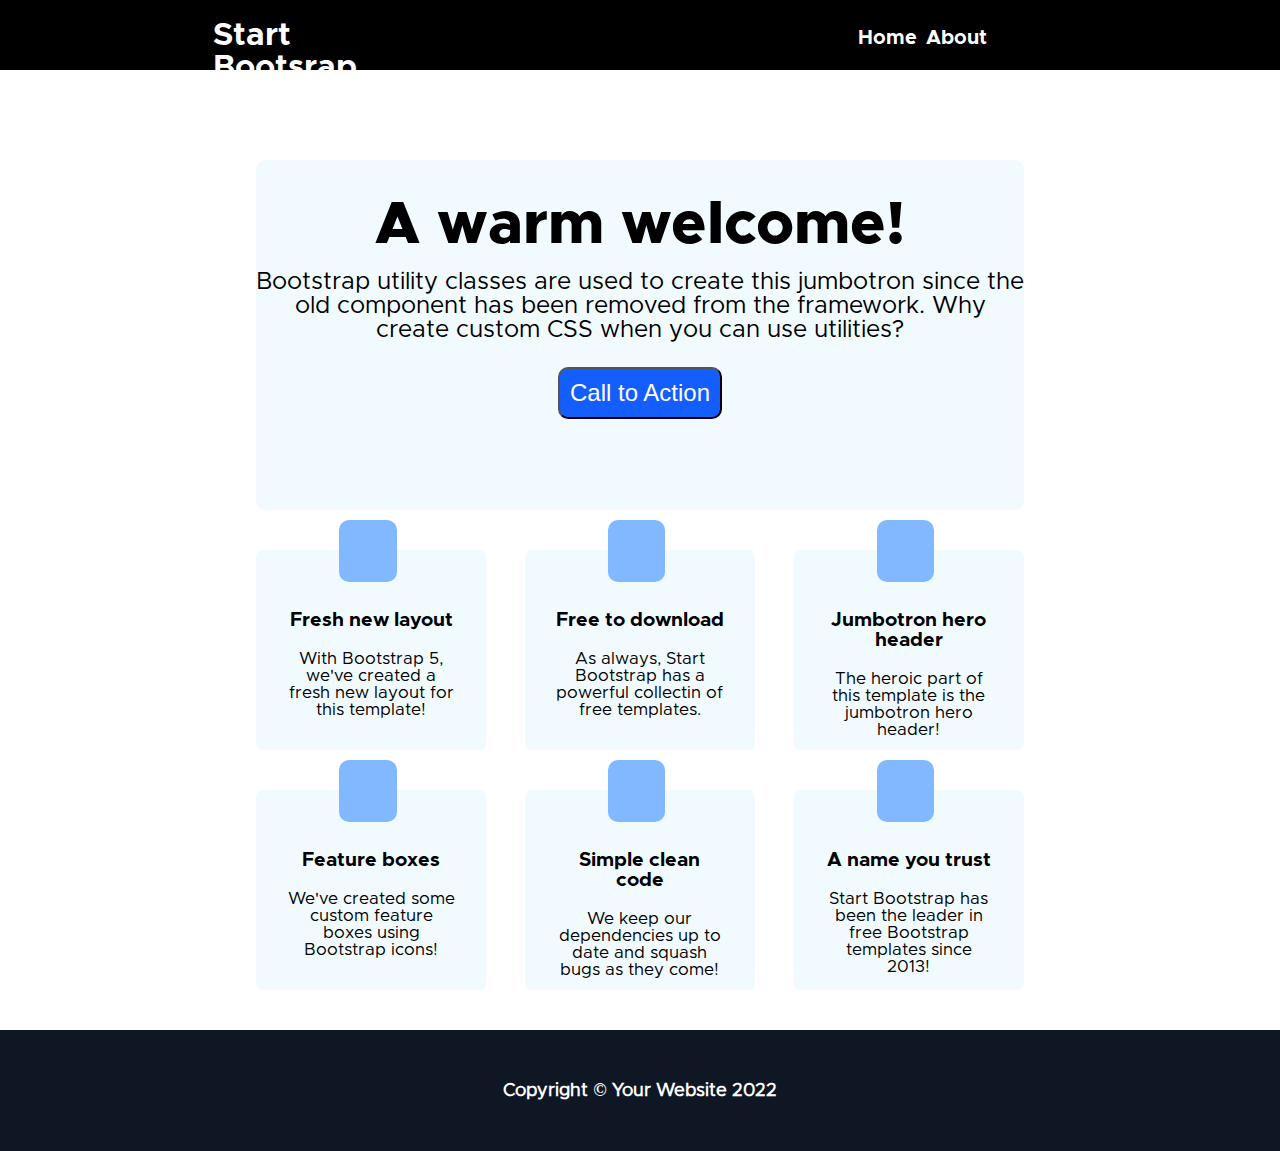
<file: Task-1/index.html>
<!DOCTYPE html>
<html lang="en">
<head>
    <meta charset="UTF-8">
    <meta http-equiv="X-UA-Compatible" content="IE=edge">
    <meta name="viewport" content="width=device-width, initial-scale=1.0">
    <link rel="stylesheet" href="./css/grid.css">
    <link rel="stylesheet" href="./css/style.css">
    <link rel="stylesheet" href="https://cdnjs.cloudflare.com/ajax/libs/font-awesome/6.1.1/css/all.min.css" integrity="sha512-KfkfwYDsLkIlwQp6LFnl8zNdLGxu9YAA1QvwINks4PhcElQSvqcyVLLD9aMhXd13uQjoXtEKNosOWaZqXgel0g==" crossorigin="anonymous" referrerpolicy="no-referrer" />
    <title>Document</title>
</head>
<body>
    <header>
        <div class="logo col-2">
                <h1>Start Bootsrap</h1>
        </div>
        <div class="nav-bar col-2">
                <div class="nav-item"><a href="./index.html">Home</a> </div>
                <div class="nav-item"><a href="./about.html">About</a> </div>
                <div class="nav-item"><a href="./contact.html">Contact</a> </div>
        </div>
    </header>

    <main>
        <section id="cards">
            <div class="row">
                <div class="big-card col-12">
                    <div class="title">
                        <h1>A warm welcome!</h1>
                    </div>
                   <div class="description">
                    <p>Bootstrap utility classes are used to create this jumbotron since the old component has been removed from the framework. Why create custom CSS when you can use utilities?</p>
                   </div> 
                   <div class="button">
                       <button><a href="#">Call to Action</a></button>
                   </div>
                </div>
            </div>

            <div class="row">
                <div class="six-card col-12">
                    <div class="card col-3">
                        <div class="icon"><i class="fa-solid fa-folder-plus"></i></div>
                        <div class="title">
                            <h2>Fresh new layout</h2>
                        </div>
                        <div class="description">
                            <p>With Bootstrap 5, we've created a fresh new layout for this template!</p>
                        </div>
                    </div>
                    <div class="card col-3">
                        <div class="icon"><i class="fa-solid fa-newspaper"></i></div>
                        <div class="title">
                            <h2>Free to download</h2>
                        </div>
                        <div class="description">
                            <p>As always, Start Bootstrap has a powerful collectin of free templates.</p>
                        </div>
                    </div>
                    <div class="card col-3">
                        <div class="icon"><i class="fa-brands fa-bootstrap"></i></div>
                        <div class="title">
                            <h2>Jumbotron hero header</h2>
                        </div>
                        <div class="description">
                            <p>The heroic part of this template is the jumbotron hero header!</p>
                        </div>
                    </div>
                    <div class="card col-3">
                        <div class="icon"><i class="fa-solid fa-cloud-arrow-down"></i></div>
                        <div class="title">
                            <h2>Feature boxes</h2>
                        </div>
                        <div class="description">
                            <p>We've created some custom feature boxes using Bootstrap icons!</p>
                        </div>
                    </div>
                    <div class="card col-3">
                        <div class="icon"><i class="fa-solid fa-circle-check"></i></div>
                        <div class="title">
                            <h2>Simple clean code</h2>
                        </div>
                        <div class="description">
                            <p>We keep our dependencies up to date and squash bugs as they come!</p>
                        </div>
                    </div>
                    <div class="card col-3">
                        <div class="icon"><i class="fa-solid fa-address-book"></i></div>
                        <div class="title">
                            <h2>A name you trust</h2>
                        </div>
                        <div class="description">
                            <p>Start Bootstrap has been the leader in free Bootstrap templates since 2013!</p>
                        </div>
                    </div>
                </div>
            </div>
        </section>
    </main>

    <footer>
        <div class="copyright col-12">
            <h2>Copyright © Your Website 2022</h2>
        </div>
    </footer>

</body>
</html>
</file>
<file: Task-1/css/grid.css>
/* .container{
    width: 1140%;
    margin: 0 auto;
} */

/* .container-fluid{
    width: 100%;
} */

.row{
    width: 100%;
    display: flex;
    flex-wrap: wrap;
}


.col-1{
    width: calc(100%/12);
}

.col-2{
    width: calc(100%/6);
}

.col-3{
    width: calc(100%/4);
}

.col-4{
    width: calc(100%/3);
}

.col-5{
    width: calc(8.33%*5);
}

.col-6{
    width: 50%;
}

.col-7{
    width: calc(8.33%*7);
}

.col-8{
    width: calc(8.33%*8);
}

.col-9{
    width: calc(8.33%*9);
}

.col-10{
    width: calc(8.33%*10);
}

.col-11{
    width: calc(8.33%*11);
}

.col-12{
    width: 100%;
}
</file>
<file: Task-1/css/style.css>
*{
    box-sizing: border-box;
    margin: 0;
    padding: 0;
}

@font-face{
    font-family:Metropolis-self;
    src: urL(../fonts/Metropolis-Regular.otf);
}

@font-face {
    font-family: Metropolis-self-bold;
    src: url(../fonts/Metropolis-Bold.otf);
}

@font-face {
    font-family: Metropolis-self-extrabold;
    src: url(../fonts/Metropolis-ExtraBold.otf);
}

header{
    display: flex;
    justify-content: space-around;
    background-color: black;
    width: 100%;
    height: 70px;
}

header .logo{
    margin-top: 20px;
    color: white;
    font-family: Metropolis-self-bold;
}

header .nav-bar{
    position: relative;
}

.nav-bar .nav-item{
    margin-top: 28px;
    display: inline-block;
    font-family: Metropolis-self-bold;
}

.nav-item a{
    color:white;
    text-decoration: none;
    font-size: 20px;
    padding-left: 5px;
}

#cards{
    margin-top: 50px;
}

.big-card{
    padding-top: 20px;
    margin: 40px auto;
    width: 60%;
    height: 350px;
    background-color: rgb(241, 251, 255);
    border-radius: 10px;
    text-align: center;
    font-family: Metropolis-self-extrabold;
}

.big-card .title{
    margin: 15px 0;
    font-size: 30px;

}

.big-card .description{
    margin-bottom: 20px;
    font-size: 24px;
    font-family: Metropolis-self;
}

.button button{
    font-size: 24px;
    margin: 5px;
    padding: 10px;
    color:white;
    background-color: rgb(20, 94, 253);
    border-radius: 10px;
}

.button button a{
    color:white;
    text-decoration: none;
}

.six-card{
    width: 60%;
    margin: 0 auto;
    display: flex;
    justify-content: space-between;
    flex-wrap: wrap;
}

.card{
    position: relative;
    padding: 30px;
    background-color: rgb(241, 251, 255);
    width: 30%;
    height: 200px;
    margin-bottom: 40px;
    border-radius: 7px;
    text-align: center;
}

.card .icon{
    position: absolute;
    width: 25%;
    height: 31%;
    background-color: rgb(130, 184, 255);
    text-align: center;
    border-radius: 10px;
    top: -30px;
    left: 36%;
}

.card .icon i{
    margin-top: 20%;
    font-size: 30px;
}

.card .title{
    margin-top: 30px;
    font-size: 13px;
    font-family: Metropolis-self-bold;
}

.card .description{
    margin-top: 20px;
    font-size: 17px;
    font-family: Metropolis-self;
}

.copyright{
    background-color: rgba(0, 9, 22, 0.94);
    color:white;
    text-align: center;
    padding: 50px;
    font-size: 12px;
    font-family: Metropolis-self;
}
</file>
